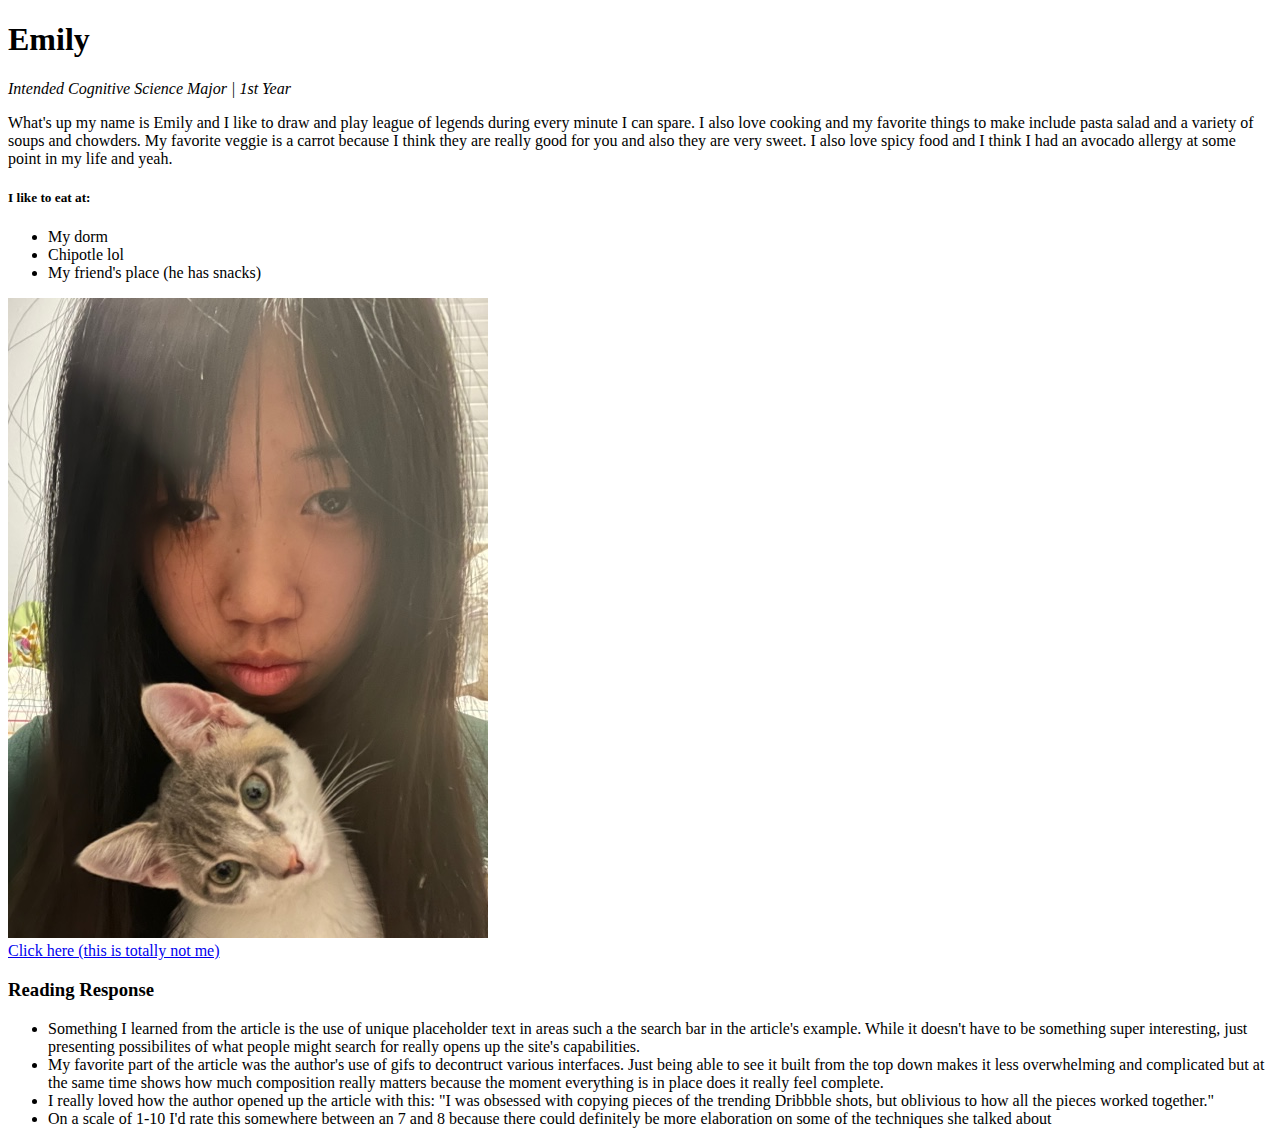
<file: homeworks/hw1/index.html>
<!doctype html>
<html>
   <head>
       <title>em website</title>
   </head>
   <body>
       <h1>Emily</h1>
       <!-- This is my bio -->
       <em>Intended Cognitive Science Major | 1st Year</em>
       <p>What's up my name is Emily and I like to draw and play league of legends during every minute I can spare. 
        I also love cooking and my favorite things to make include pasta salad and a variety of soups and chowders. 
        My favorite veggie is a carrot because I think they are really good for you and also they are very sweet. 
        I also love spicy food and I think I had an avocado allergy at some point in my life and yeah.  
       </p>

       <h5>I like to eat at:</h5>
       <ul>
        <li>My dorm</li>
        <li>Chipotle lol</li>
        <li>My friend's place (he has snacks)</li>
       </ul>

       <img src="assets/img/selfie.jpg">
       <br>
       <a href="https://www.artstation.com/emxyw">Click here (this is totally not me)</a>

       <h3>Reading Response</h3>
       <ul>
        <li>Something I learned from the article is the use of unique placeholder text in areas such a the search bar in the article's example. While it doesn't have to be something super interesting, just presenting possibilites of what people might search for really opens up the site's capabilities. </li>
        <li>My favorite part of the article was the author's use of gifs to decontruct various interfaces. Just being able to see it built from the top down makes it less overwhelming and complicated but at the same time shows how much composition really matters because the moment everything is in place does it really feel complete. </li>
        <li>I really loved how the author opened up the article with this: "I was obsessed with copying pieces of the trending Dribbble shots, but oblivious to how all the pieces worked together."</li>
        <li>On a scale of 1-10 I'd rate this somewhere between an 7 and 8 because there could definitely be more elaboration on some of the techniques she talked about</li>
       </ul>
   </body>
</html>
</file>
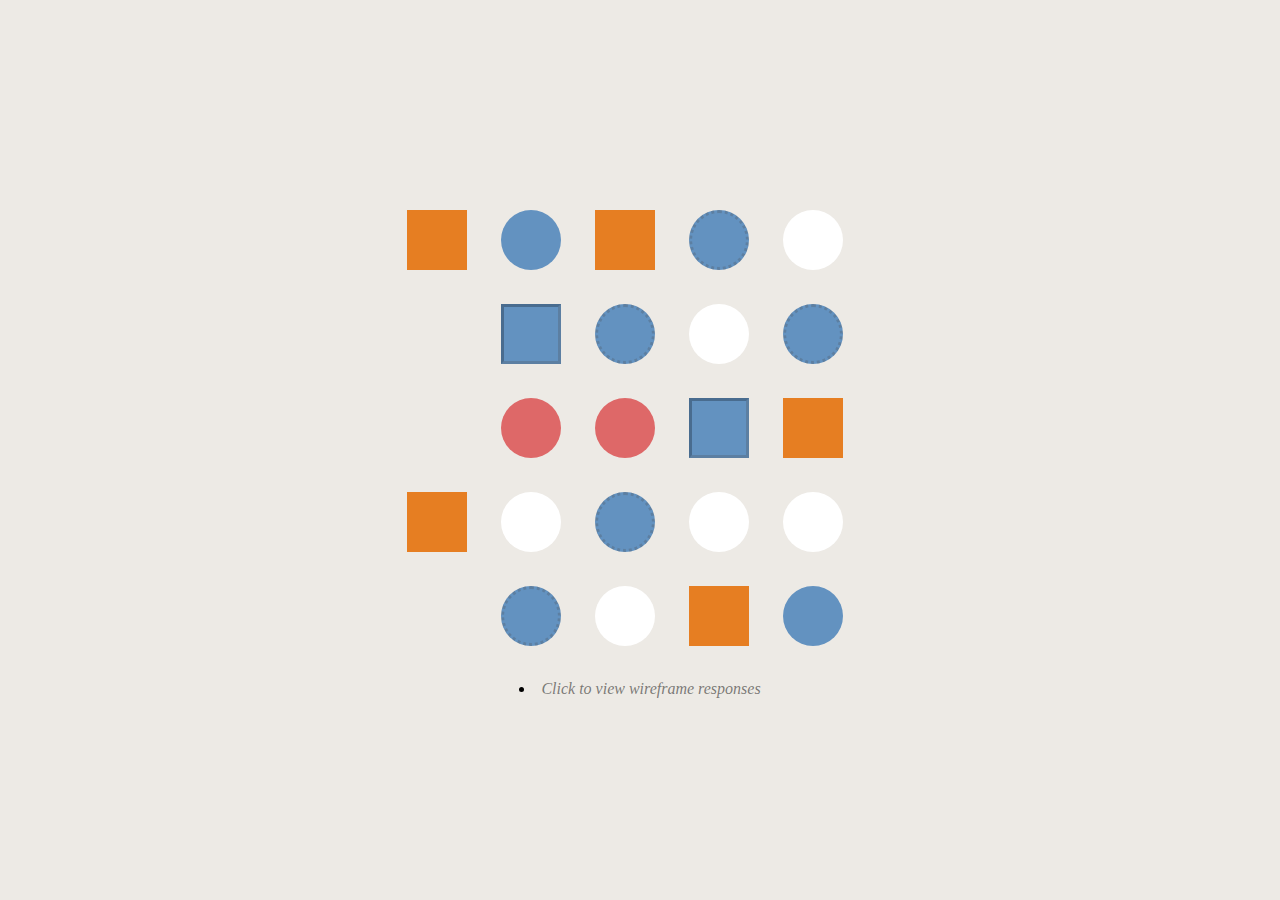
<file: homeworks/hw2/index.html>
<html>
	<head>
		<title>Fiddling with shapes</title>
		<!-- What file should we link in this <head> tag? -->
		<link rel="stylesheet" type="text/css" href="assets/css/style.css" />
	</head>
<body>
	<div id="container">
		<div id="first-row" class="row">
			<div class="square"></div>
			<div class="circle green"></div>
			<div class="square"></div>
			<div class="circle fancy"></div>
			<div class="circle"></div>
		</div>

		<div id="second-row" class="row">
			<div class="circle"></div>
			<div class="square fancy"></div>
			<div class="circle fancy"></div>
			<div class="circle"></div>
			<div class="circle fancy green"></div>
		</div>

		<div id="third-row" class="row">
			<div class="circle"></div>
			<div class="circle green"></div>
			<div class="circle"></div>
			<div class="square fancy"></div>
			<div class="square"></div>
		</div>

		<div id="fourth-row" class="row">
			<div class="square"></div>
			<div class="circle"></div>
			<div class="circle fancy"></div>
			<div class="circle"></div>
			<div class="circle"></div>
		</div>

		<div id="fifth-row" class="row">
			<div class="circle"></div>
			<div class="circle fancy"></div>
			<div class="circle"></div>
			<div class="square"></div>
			<div class="circle green"></div>
		</div>

		<li><a href="wireframes.html">Click to view wireframe responses</a></li>
	</div>
</body>
</html>
</file>
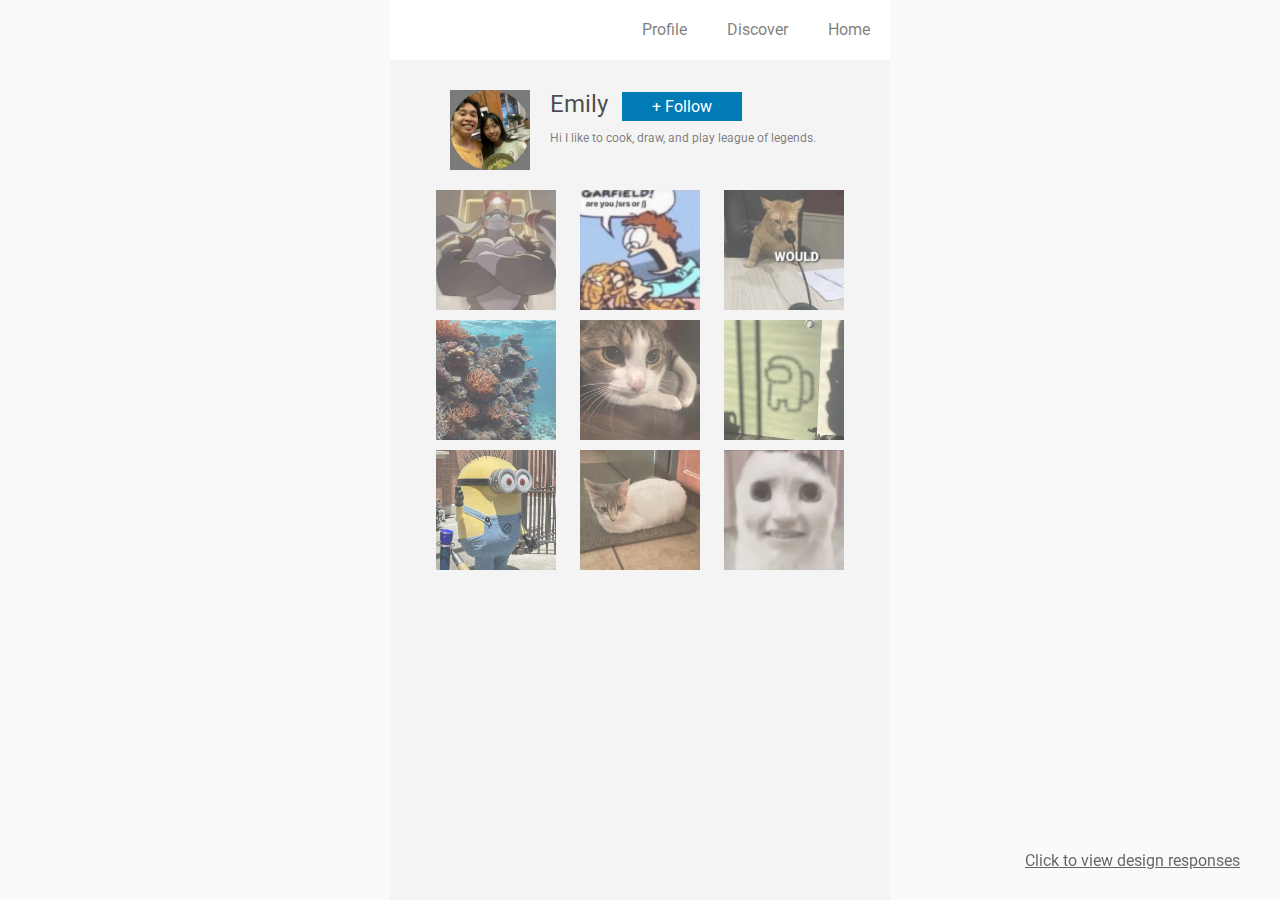
<file: homeworks/hw3/index.html>
<!DOCTYPE html>
<html>
	<head>
		<!-- PROBLEM 0:
		Link the CSS stylesheet called style.css found in the assets/css folder -->
		<link rel="stylesheet" type= "text/css" href="assets/css/style.css">
		<link rel="stylesheet" type="text/css" href="assets/css/initial.css">
		<meta name="viewport" content="width=device-width, initial-scale=1.0">
		<meta charset="utf-8">
		<link href="https://fonts.googleapis.com/css?family=Roboto" rel="stylesheet">
	</head>
	<body>
	<div id="content">
		<div id="navbar">
			<div class="navbar-item">Home</div>
			<div class="navbar-item">Discover</div>
			<div class="navbar-item">Profile</div>
		</div>
		<div id="header">
			<div id="profile-pic"><img src="assets/img/hw3pic.jpg"></div>
			<div id="information">
				<div id="username">Emily</div>
				<div id="follow-button">+ Follow</div>
				<div id="about">
					Hi I like to cook, draw, and play league of legends.
				</div>
			</div>
		</div>
		<div id="pictures">
			<div class="row">
				<div class="item"><img src="assets/img/img1.jpg"></div>
				<div class="item"><img src="assets/img/img2.jpg"></div>
				<div class="item"><img src="assets/img/img3.jpg"></div>
			</div>
			<div class="row">
				<div class="item"><img src="assets/img/img4.jpg"></div>
				<div class="item"><img src="assets/img/img5.jpg"></div>
				<div class="item"><img src="assets/img/img6.jpg"></div>
			</div>
			<div class="row">
				<div class="item"><img src="assets/img/img7.jpg"></div>
				<div class="item"><img src="assets/img/img8.jpg"></div>
				<div class="item"><img src="assets/img/img9.jpg"></div>
			</div>
		</div>
	</div>
	<a href="design_responses.html" id="design">Click to view design responses</a>
	</body>
</html>
</file>
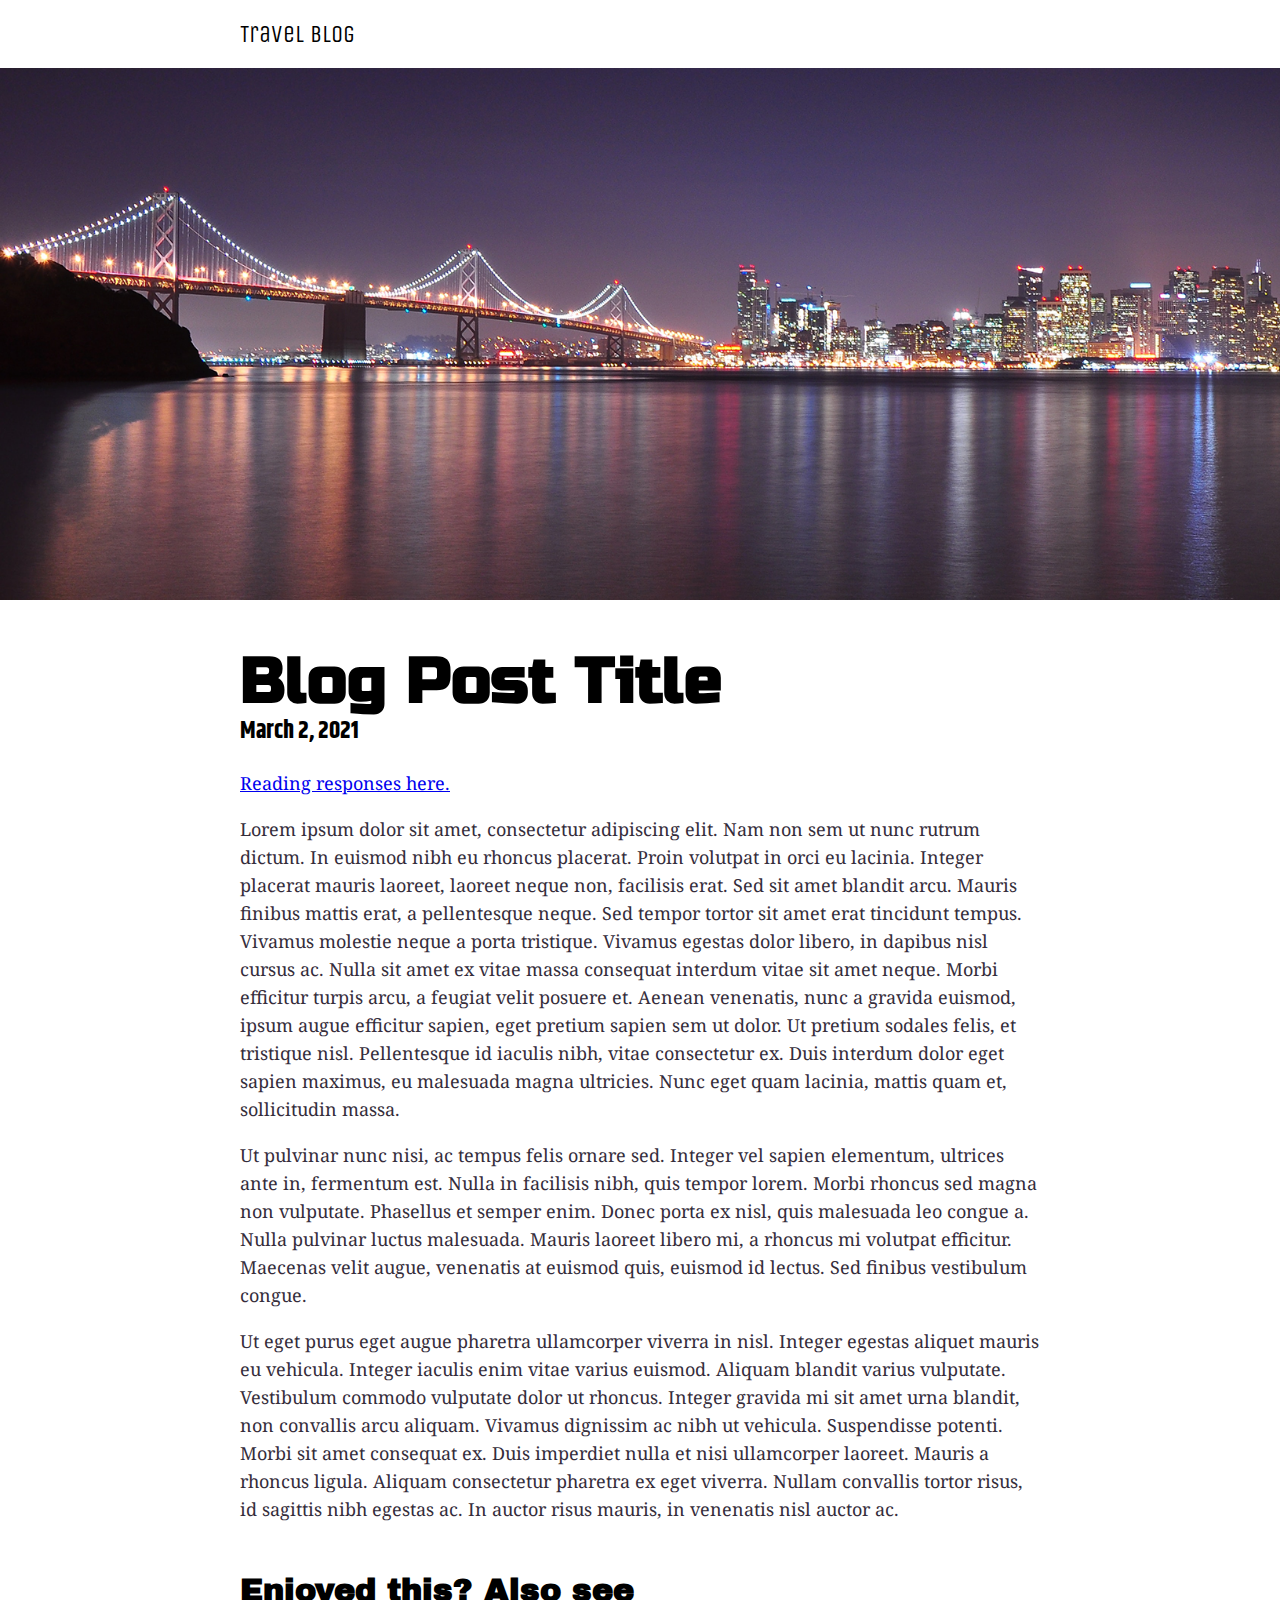
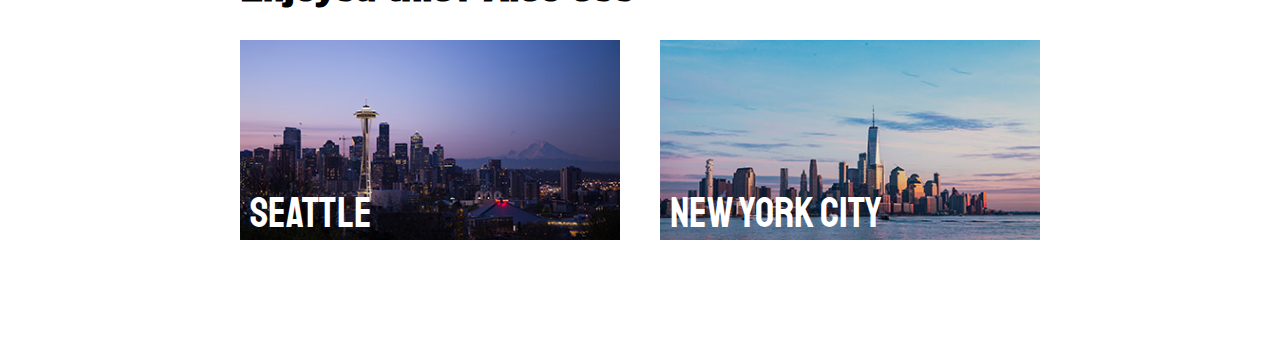
<file: homeworks/hw4/index.html>
<!DOCTYPE html>
<html>
	<head>
		<link rel="stylesheet" type="text/css" href="assets/css/style.css">
		<meta name="viewport" content="width=device-width, initial-scale=1.0">
		<meta charset="utf-8">
		<link rel="stylesheet" href="https://fonts.googleapis.com/css?family=Khand">
		<link rel="stylesheet" href="https://fonts.googleapis.com/css?family=Russo+One">
		<link rel="stylesheet" href="https://fonts.googleapis.com/css?family=Noto+Serif">
		<link rel="stylesheet" href="https://fonts.googleapis.com/css?family=Archivo+Black"> 
		<link rel="stylesheet" href="https://fonts.googleapis.com/css?family=Staatliches">
		<link rel="stylesheet" href="https://fonts.googleapis.com/css?family=Unica+One">
	</head>
	<body>
		<header>
			<div class="content">
				<div id="title">Travel Blog</div>
			</div>
		</header>

		<div id="image-banner"></div>

		<div class="content">
			<section id="post">
				<h1>Blog Post Title</h1>
				<h2>March 2, 2021</h2>
				<p>
					<a href="design_responses.html">Reading responses here.</a>
				</p>
				<p>
					Lorem ipsum dolor sit amet, consectetur adipiscing elit. Nam non sem ut nunc rutrum dictum. In euismod nibh eu rhoncus placerat. Proin volutpat in orci eu lacinia. Integer placerat mauris laoreet, laoreet neque non, facilisis erat. Sed sit amet blandit arcu. Mauris finibus mattis erat, a pellentesque neque. Sed tempor tortor sit amet erat tincidunt tempus. Vivamus molestie neque a porta tristique. Vivamus egestas dolor libero, in dapibus nisl cursus ac. Nulla sit amet ex vitae massa consequat interdum vitae sit amet neque. Morbi efficitur turpis arcu, a feugiat velit posuere et. Aenean venenatis, nunc a gravida euismod, ipsum augue efficitur sapien, eget pretium sapien sem ut dolor. Ut pretium sodales felis, et tristique nisl. Pellentesque id iaculis nibh, vitae consectetur ex. Duis interdum dolor eget sapien maximus, eu malesuada magna ultricies. Nunc eget quam lacinia, mattis quam et, sollicitudin massa.
				</p>
				<p>
					Ut pulvinar nunc nisi, ac tempus felis ornare sed. Integer vel sapien elementum, ultrices ante in, fermentum est. Nulla in facilisis nibh, quis tempor lorem. Morbi rhoncus sed magna non vulputate. Phasellus et semper enim. Donec porta ex nisl, quis malesuada leo congue a. Nulla pulvinar luctus malesuada. Mauris laoreet libero mi, a rhoncus mi volutpat efficitur. Maecenas velit augue, venenatis at euismod quis, euismod id lectus. Sed finibus vestibulum congue.
				</p>
				<p>
					Ut eget purus eget augue pharetra ullamcorper viverra in nisl. Integer egestas aliquet mauris eu vehicula. Integer iaculis enim vitae varius euismod. Aliquam blandit varius vulputate. Vestibulum commodo vulputate dolor ut rhoncus. Integer gravida mi sit amet urna blandit, non convallis arcu aliquam. Vivamus dignissim ac nibh ut vehicula. Suspendisse potenti. Morbi sit amet consequat ex. Duis imperdiet nulla et nisi ullamcorper laoreet. Mauris a rhoncus ligula. Aliquam consectetur pharetra ex eget viverra. Nullam convallis tortor risus, id sagittis nibh egestas ac. In auctor risus mauris, in venenatis nisl auctor ac.
				</p>
			</section>

			<section id="other-posts">
				<h3>Enjoyed this? Also see</h3>

				<div class="image-card">
					<a href="#">
						<img src="assets/img/seattle.jpg" alt="">
						<div class="image-card-color-overlay"></div>
						<div class="image-card-text">Seattle</div>
					</a>
				</div>

				<div class="image-card">
					<a href="#">
						<img src="assets/img/nyc.jpg" alt="">
						<div class="image-card-color-overlay"></div>
						<div class="image-card-text">New York City</div>
					</a>
				</div>
			</section>

		</div>

	</body>
</html>
</file>
<file: homeworks/hw2/assets/css/style.css>
body {
	font-family: 'Karla';
	background: #edeae5;
	width: 100%;
	height: 100%;
	position: relative;
	margin: 0px;
    text-align: center;
}

a {
    text-decoration: none;
    color: rgba(0,0,0,0.5);
    font-style: italic;
    transition: 0.4s;
}

a:hover {
    color: rgba(0, 0, 0, 0.7);
}

div {
	transition: linear 0.2s;
}

#container {
    width: 480px;
    height: 480px;
    position: absolute;
    top: calc(50% - 240px);
    left: calc(50% - 240px);
}
.circle {
    width: 60px;
    height: 60px;
    background: white;
    display: inline-block;
    margin-right: 30px;
    border-radius: 50%;
}

#third-row .circle {
    background: #de6868;
}

.square {
    width: 60px;
    height: 60px;
    background: #e67e22;
    display: inline-block;
    margin-right: 30px;
}
.row {
    margin-bottom: 30px;
}
.green {
    background: #78c272;
}
.fancy {
    border: 3px inset rgba(74, 74, 74, 0.25);
    width: 54px;
    height: 54px;
}

.circle.fancy {
    border-style: dotted;
}

.circle:first-child {
    opacity: 0;
}

.green, .fancy {
    background: #6392c0;
}

.circle:hover {
    opacity: 0.5;
}

#second-row .circle:hover {
    transform: scale(1.25);
}
</file>
<file: homeworks/hw3/assets/css/style.css>
/* PROBLEM 1: Remove white margin of body, html */
/* YOUR CODE HERE */
html, body {
    margin: 0;
}

/* PROBLEM 2: Select profile picture and make it round */
/* YOUR CODE HERE */
#profile-pic img{
    border-radius: 50%;
    overflow: hidden; /*i couldn't figure out how to do the overflow :( */
}

/* PROBLEM 3: Flesh our your follow button! 5 px for the
top and bottom, 30 for the left and right*/
/* YOUR CODE HERE */
#follow-button {
    padding-top: 5px;
    padding-bottom: 5px;
    padding-left: 30px;
    padding-right: 30px;
}

/* PROBLEM 4: Turn items into a square, 120x120 px image */
/* YOUR CODE HERE */
.item {
    height: 120px;
    width: 120px;
    margin-left: 10px;
    margin-right: 10px;
}

/* PROBLEM 5: Create a 10 px horizontal space between items */
/* YOUR CODE HERE */

/* PROBLEM 6: Create a 10px vertical space between rows */
/* YOUR CODE HERE */

.row {
    margin-top: 10px;
    margin-bottom: 10px;
}

/* PROBLEM 7: Add 20px of space between each navigation item */
/* YOUR CODE HERE */

.navbar-item {
    margin-left: 20px;
    margin-right: 20px;
}

/* PROBLEM 8: Create a hover effect, so that items will have
full opacity when hovered over! It should also have a
transition period of 0.2 seconds*/
/* YOUR CODE HERE */
.item:hover {
    opacity: 100%;
    transition-duration: 0.2s;
}

/* PROBLEM 9: Add a click effect to the follow button, so
the font becomes size 18 px when clicked on - as a result, the button will become
larger when clicked on!*/
/* YOUR CODE HERE */
#follow-button:active {
    transform: scale(1.2);
}

/* PROBLEM 10: Add a hover effect such that the text of the
navigation has an opacity of 1 when hovered over!*/
/* YOUR CODE HERE */
    .navbar-item:hover {
        opacity: 1;
    }

/* PROBLEM 11: In one selection, make the follow button, picture
items, and nav bar items have a pointer cursor */
#follow-button, .item, .navbar-item {
    cursor: pointer;
}
</file>
<file: homeworks/hw3/assets/css/initial.css>
#content {
	width: 500px;
	height: 100vh;
	background: #f4f4f4;
	margin: 0 auto;
	position: relative;
}

#navbar {
	height: 60px;
	background: #ffffff;
}

.navbar-item {
	float: right;
	line-height: 60px;
	opacity: 0.5;
}

#header {
	position: relative;
	top: 0px;
	width: 100%;
	height: 100px;
	padding: 10px 0px;
}

#profile-pic {
	display: inline-block;
	height: 80px;
	width: 80px;
	margin: 20px 60px;
	background-color: rgba(0, 0, 0, 0.5);
}

#information {
	display: inline-block;
	position: absolute;
	height: 80px;
	left: 170px;
	margin-top: 10px;
	margin-left: -10px;
	color: rgba(0,0,0, .7);
}

#username {
	font-size: 24px;
	display: inline-block;
	margin-top: 10px;
}

#follow-button {
	background: #007bb5;
	display: inline-block;
	margin-top: 10px;
	margin-left: 10px;
	color: white;
}

#about {
	font-size: 12px;
	margin-top: 8px;
	color: rgba(0,0,0, .5);
	line-height: 1.5em;
	width: 270px;
}

.row {
	width: 100%;
	height: 120px;
	text-align: center;
}

.item {
	position: relative;
	background-color: rgba(0, 0, 0, 0.5);
	display: inline-block;
	opacity: 0.7;
	overflow: hidden;
}

.item, #profile-pic {
	position: relative;
}

#design {
	text-decoration: underline;
	color: black;
	opacity: 0.6;
	transition: 0.2s;
	text-align: center;
	position: fixed;
	right: 40px;
	bottom: 30px;
}

#design:hover {
	opacity: 1;
	text-decoration: underline;
}

img {
	height: 100%;
	position: absolute;
	left: 50%;
	transform: translateX(-50%);
}

html, body {
	background: #fafafa;
	font-family: 'Roboto', sans-serif;
}
</file>
<file: homeworks/hw4/assets/css/style.css>
body {
    margin: 0;
    padding: 0;
}

header {
    width: 100%;
    padding-top: 20px;
    padding-bottom: 20px;
    background: white;
    /* PROBLEM 1: Make the header stick to the top as you scroll */
    position: fixed;

}

.content {
    width: 800px;
    /* PROBLEM 2: Align the page content to the center of the screen */
    margin: auto;

}

#image-banner {
    background-image: url('../img/sf_banner.png');
    background-size: cover;
    width: 100%;
    height: 600px;
}


#other-posts {
    overflow: hidden;
    margin-bottom: 100px;
}

.image-card, .image-card-color-overlay {
    width: 380px;
    height: 200px;
}

.image-card {
    display: inline-block;
    float: left;
    overflow: hidden;
    margin-right: 40px;
    /* PROBLEM 3: Give .image-card the appropriate position type */
    position: relative;

}

.image-card:last-child {
    margin-right: 0;
}

.image-card img {
    width: 100%;
}

.image-card-color-overlay {
    position: absolute;
    /* PROBLEM 4: Move the color overlay to cover the image properly */
    top: 0px;
    left: 0px;
    /* PROBLEM 5: What should the opacity be when there is no hover? */
    opacity: 0;
    transition: 0.3s;
    background-color: navy;
}

.image-card:hover .image-card-color-overlay {
    /* PROBLEM 5: Pick an opacity for the blue hover effect */
    opacity: 0.7;
}

.image-card-text {
    /* PROBLEM 6: Similar to .image-card-cover-overlay, position the card text */
    position: absolute;
   bottom: 0px;
   left: 10px;
    color: white;
    font-family: 'Staatliches';
    font-size: 42px;
}


/* PROBLEM 7: Improve the typography and colors of this page! */

#title {
    font-family: 'Unica One';
    font-size: 24px;
}

h1 {
    font-family: 'Russo One';
    font-size: 64px;
}

h2 {
    font-family: 'khand'; 
    font-size: 24px;
    margin-top: -50px;
}

h3 {
    font-family: 'Archivo Black';
    font-size: 32px;
}

p {
    font-family: 'Noto Serif';
    font-size: 18px;
    line-height: 28px;
    color: #352d3b;
}
</file>
